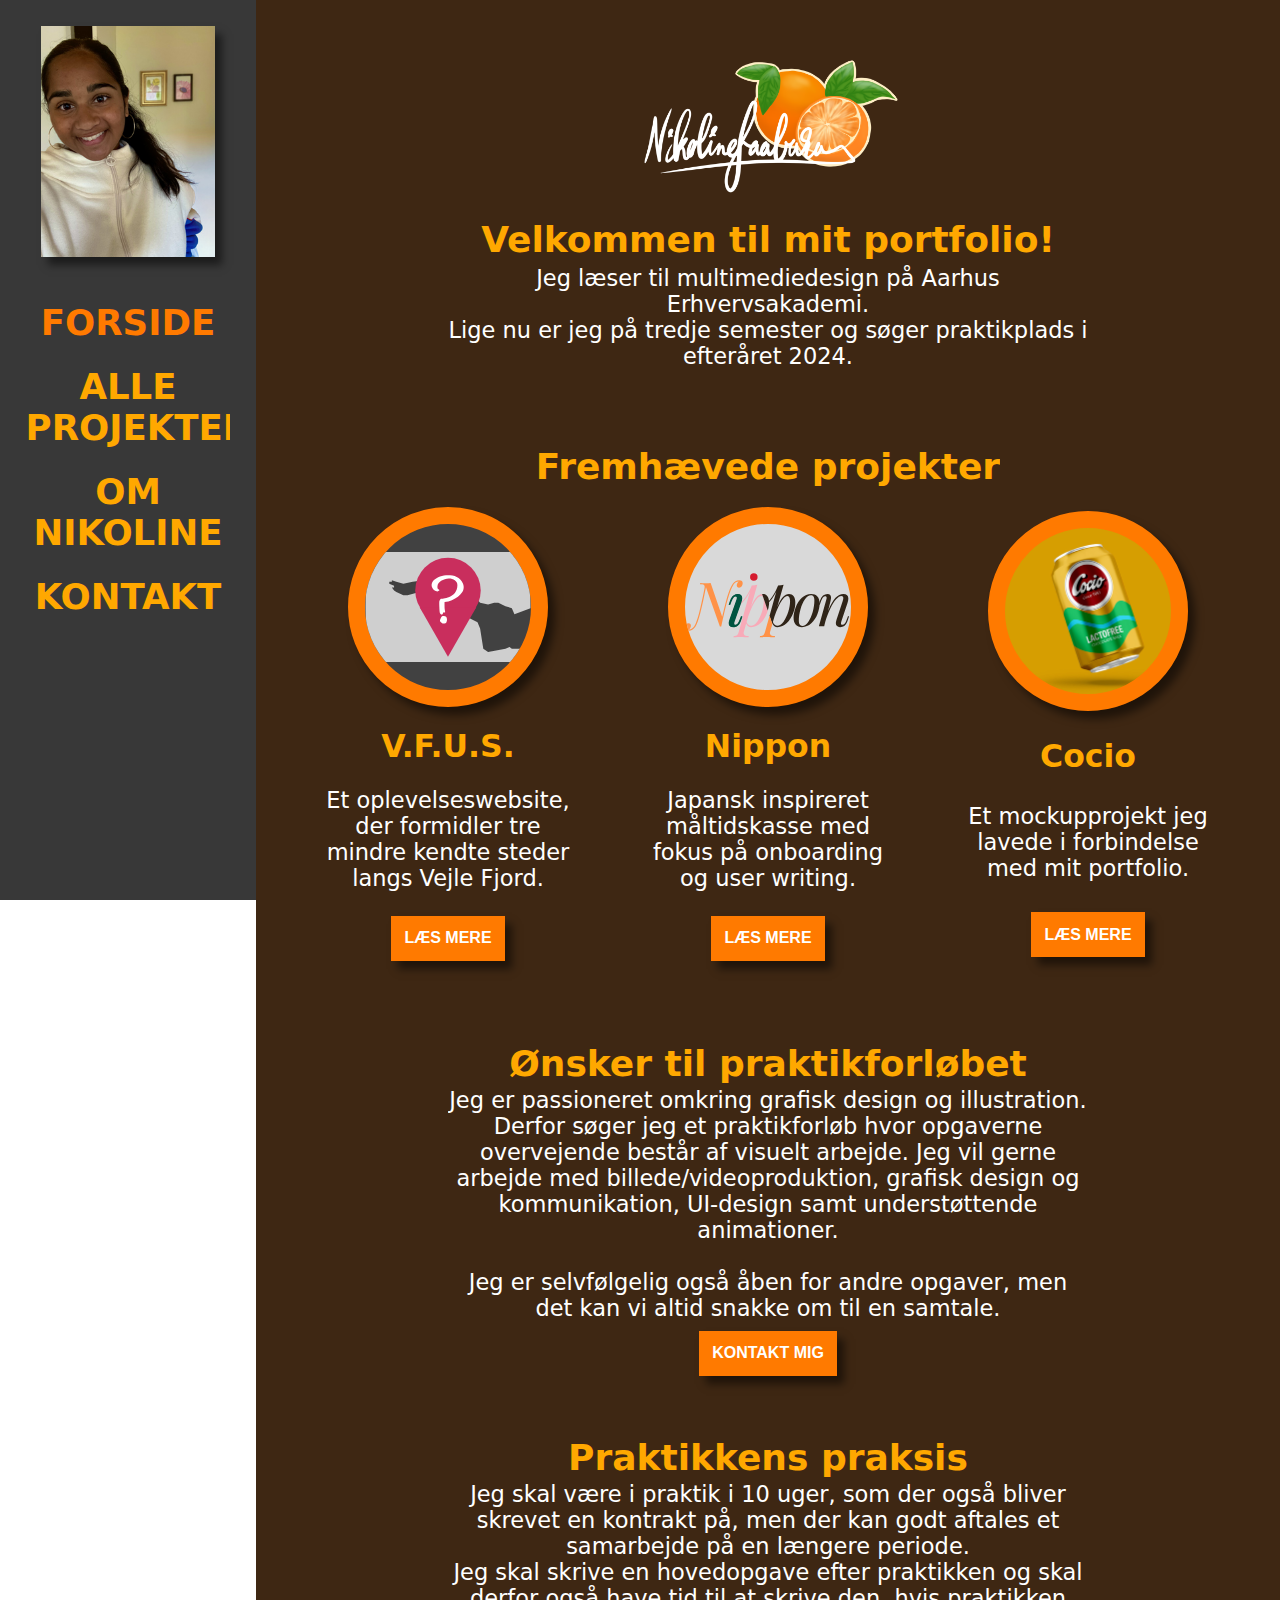
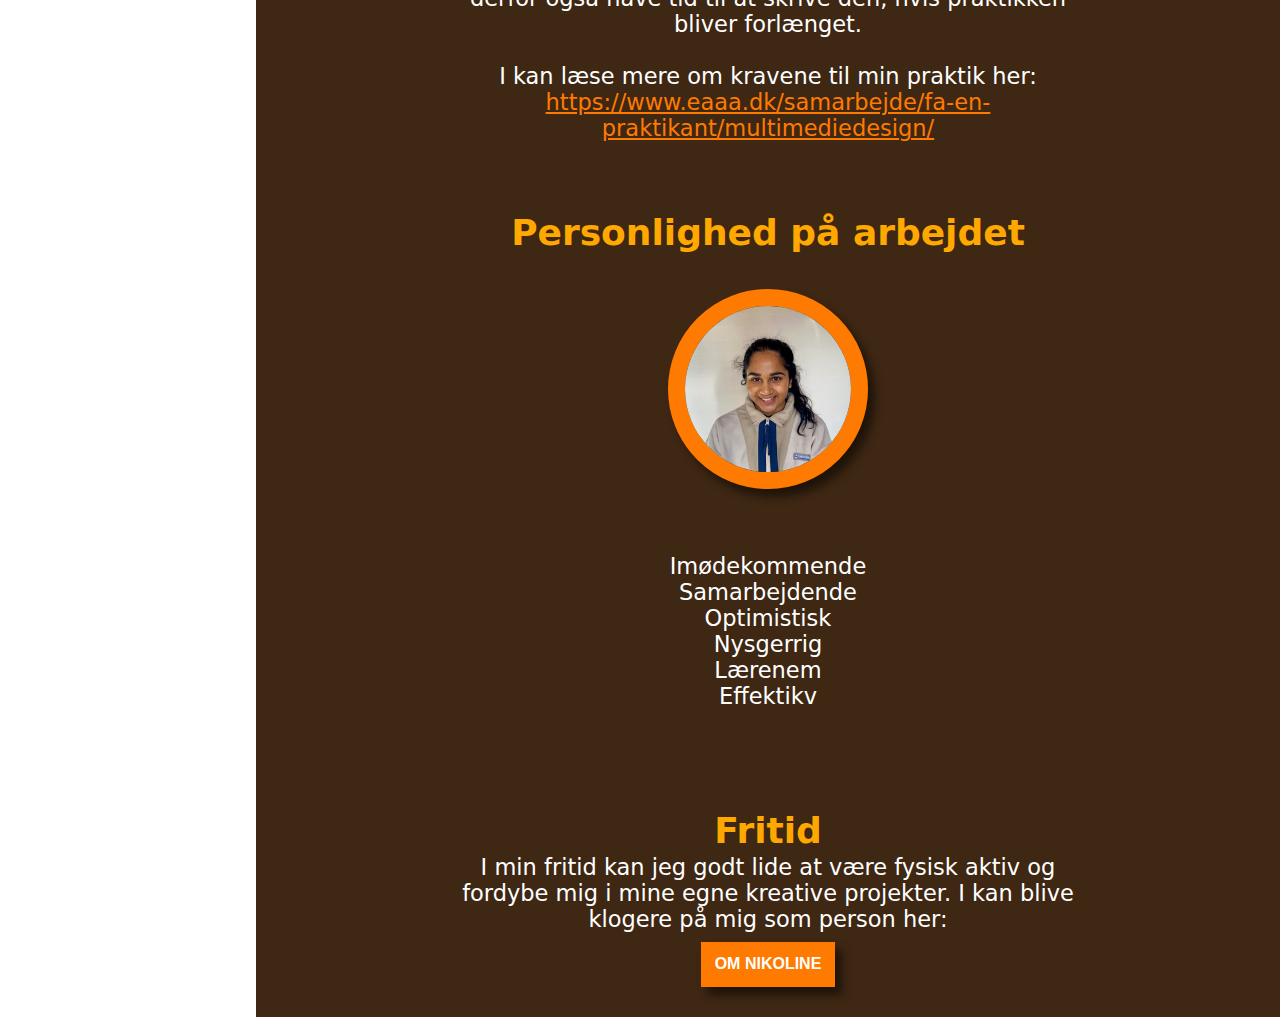
<file: index.html>
<!DOCTYPE html>
<html lang="da">
<head>
    <meta charset="UTF-8">
    <meta name="viewport" content="width=device-width, initial-scale=1.0">
    <title>Forside</title>
    <link rel="stylesheet" href="styles.css">
    <script src="scripts.js" defer></script>
    <link rel="icon" type="image/x-icon" href="icons/favicon-01.svg">

</head>
<body>
    <header>
        <img id="menugrafik" src="images/hjemmeselfie.jpg" alt="potrætbillede med grafik">
        <nav>
            <a class="menua" id="currentpage" href="index.html">FORSIDE</a>
            <a class="menua" href="projekter.html">ALLE PROJEKTER</a>
            <a class="menua" href="omnikoline.html">OM NIKOLINE</a>
            <a class="menua" href="kontakt.html">KONTAKT</a>
        </nav>
    </header>

    <main>
        <div id="burgermenu">
            <span class="streg"></span>
            <span class="streg"></span>
            <span class="streg"></span>
        </div>

        <div class="contentblok">
            <img class="appelsinlogo" src="icons/logo1.png" alt="Logo">
            <h2>Velkommen til mit portfolio!</h2>
            <p>Jeg læser til multimediedesign på Aarhus Erhvervsakademi.<br>
                Lige nu er jeg på tredje semester og søger praktikplads i efteråret 2024.</p>
        </div>
        
        
        <div class="contentblok">
            <h2>Fremhævede projekter</h2>
            <div class="trekolonner">
                <div class="enkolonne">
                    <div id="vfus" class="cirkelramme">
                        <img src="icons/logovfus.svg" alt="Logo til Vejle Fjords ukendte steder projekt">
                    </div>
                    
                        <h3>V.F.U.S.</h3>
                        <p>Et oplevelseswebsite, der formidler tre mindre kendte steder langs Vejle Fjord.</p>
                        <a class="knap" href="projekter.html#vfussection">LÆS MERE</a>
                    
                </div>

                <div class="enkolonne">
                    <div id="nippon" class="cirkelramme">
                        <img src="icons/logonippon.svg" alt="Logo til Nippon projekt">
                    </div>
                    
                        <h3>Nippon</h3>
                        <p>Japansk inspireret måltidskasse med fokus på onboarding og user writing. </p>
                        <a class="knap" href="projekter.html#nipponsektion">LÆS MERE</a>
                    
                </div>

                <div class="enkolonne">
                    <div id="cocio" class="cirkelramme">
                    </div>
                    
                        <h3>Cocio</h3>
                        <p>Et mockupprojekt jeg lavede i forbindelse med mit portfolio.</p>
                        <a class="knap" href="projekter.html#cociosection">LÆS MERE</a>
                    
                </div>
            </div>
        </div>

        <div class="contentblok">
            <h2>Ønsker til praktikforløbet</h2>
            <p>Jeg er passioneret omkring grafisk design og illustration. Derfor søger jeg et praktikforløb hvor opgaverne overvejende består af visuelt arbejde. 
                Jeg vil gerne arbejde med billede/videoproduktion, grafisk design og kommunikation, UI-design samt understøttende animationer.
                <br> 
                <br>
                Jeg er selvfølgelig også åben for andre opgaver, men det kan vi altid snakke om til en samtale.  
                </p>
                <a class="knap" href="kontakt.html">KONTAKT MIG</a>
        </div>

        <div class="contentblok">
            <h2>Praktikkens praksis</h2>
            <p>Jeg skal være i praktik i 10 uger, som der også bliver skrevet en kontrakt på, 
                men der kan godt aftales et samarbejde på en længere periode. 
                <br>
                Jeg skal skrive en hovedopgave efter praktikken og skal derfor også have tid til at skrive den, hvis praktikken bliver forlænget.
                <br>
                <br>
                I kan læse mere om kravene til min praktik her:
            <br> 
            <a class="plink" href="https://www.eaaa.dk/samarbejde/fa-en-praktikant/multimediedesign/">https://www.eaaa.dk/samarbejde/fa-en-praktikant/multimediedesign/</a>
            </p>
        </div>

        <div class="contentblok">
            <h2>Personlighed på arbejdet</h2>
            <div class="enkolonne">
                <div class="cirkelramme">
                    <img src="images/arbejdsbillede.JPG" alt="CV billede af Nikoline">
                </div>
                <p>Imødekommende <br>Samarbejdende <br>Optimistisk <br>Nysgerrig <br>Lærenem <br>Effektikv
                </p>
                
            </div>
        </div>
        
        <div class="contentblok">
            <h2>Fritid</h2>
            <p>I min fritid kan jeg godt lide at være fysisk aktiv og fordybe mig i mine egne kreative projekter. 
                I kan blive klogere på mig som person her:
            </p>
            <a class="knap" href="omnikoline.html">OM NIKOLINE</a>
        </div>
    
    </main>
</body>
</html>
</file>
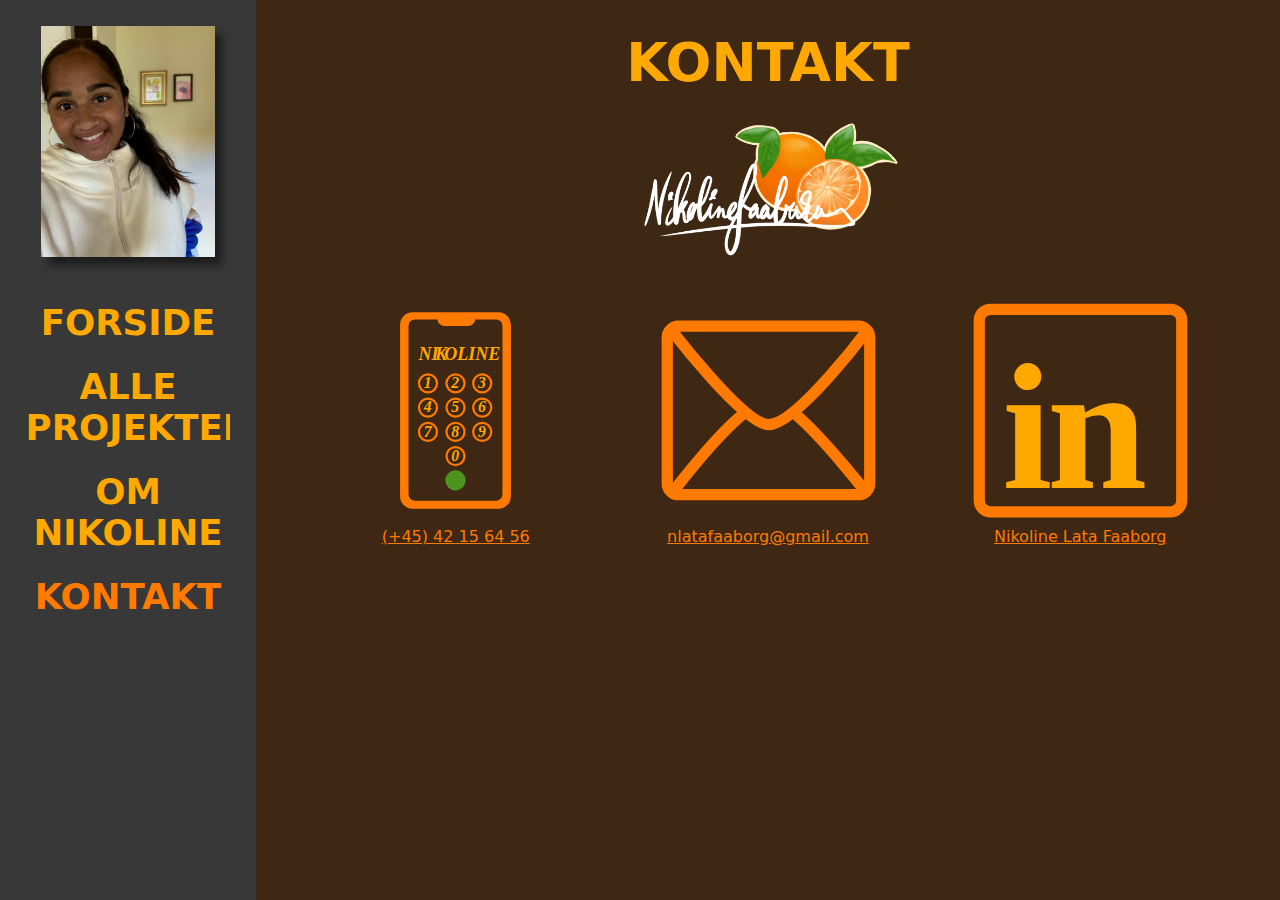
<file: kontakt.html>
<!DOCTYPE html>
<html lang="da">
<head>
    <meta charset="UTF-8">
    <meta name="viewport" content="width=device-width, initial-scale=1.0">
    <title>Kontakt</title>
    <link rel="stylesheet" href="styles.css">
    <script src="scripts.js" defer></script>
    <link rel="icon" type="image/x-icon" href="icons/favicon-01.svg">

</head>
<body>
    <header>
        <img id="menugrafik" src="images/hjemmeselfie.jpg" alt="potrætbillede med grafik">
        <nav>
            <a class="menua" href="index.html">FORSIDE</a>
            <a class="menua" href="projekter.html">ALLE PROJEKTER</a>
            <a class="menua" href="omnikoline.html">OM NIKOLINE</a>
            <a class="menua" id="currentpage" href="kontakt.html">KONTAKT</a>
        </nav>
    </header>

    <main>
        <div id="burgermenu">
            <span class="streg"></span>
            <span class="streg"></span>
            <span class="streg"></span>
        </div>

        <div class="contentblok">
            <h2 class="h1">KONTAKT</h2>
            <img class="appelsinlogo" src="icons/logo1.png" alt="Logo">
            <div class="trekolonner">
                <div class="lavkolonne">
                    <a href="tel:+45-42-15-64-56">
                        <img id="telefonikon" src="icons/phone.svg" alt="Telefon ikon">
                    </a>
                    <a href="tel:+45-42-15-64-56">(+45) 42 15 64 56</a>
                </div>

                <div class="lavkolonne">
                    <a href="mailto:+nlatafaaborg@gmail.com">
                        <img id="mailikon" src="icons/mail.svg" alt="E-mail ikon">
                    </a>
                    <a href="mailto:+nlatafaaborg@gmail.com">nlatafaaborg@gmail.com</a>
                </div>

                <div class="lavkolonne">
                    <a href="https://www.linkedin.com/in/nikoline-lata-faaborg-940aa8265/">
                        <img id="linkedinikon" src="icons/linkedin.svg" alt="Linkedin ikon">
                    </a>
                    <a href="https://www.linkedin.com/in/nikoline-lata-faaborg-940aa8265/">Nikoline Lata Faaborg</a>
                </div>
            </div>
        </div>
    </main>
</body>
</html>
</file>
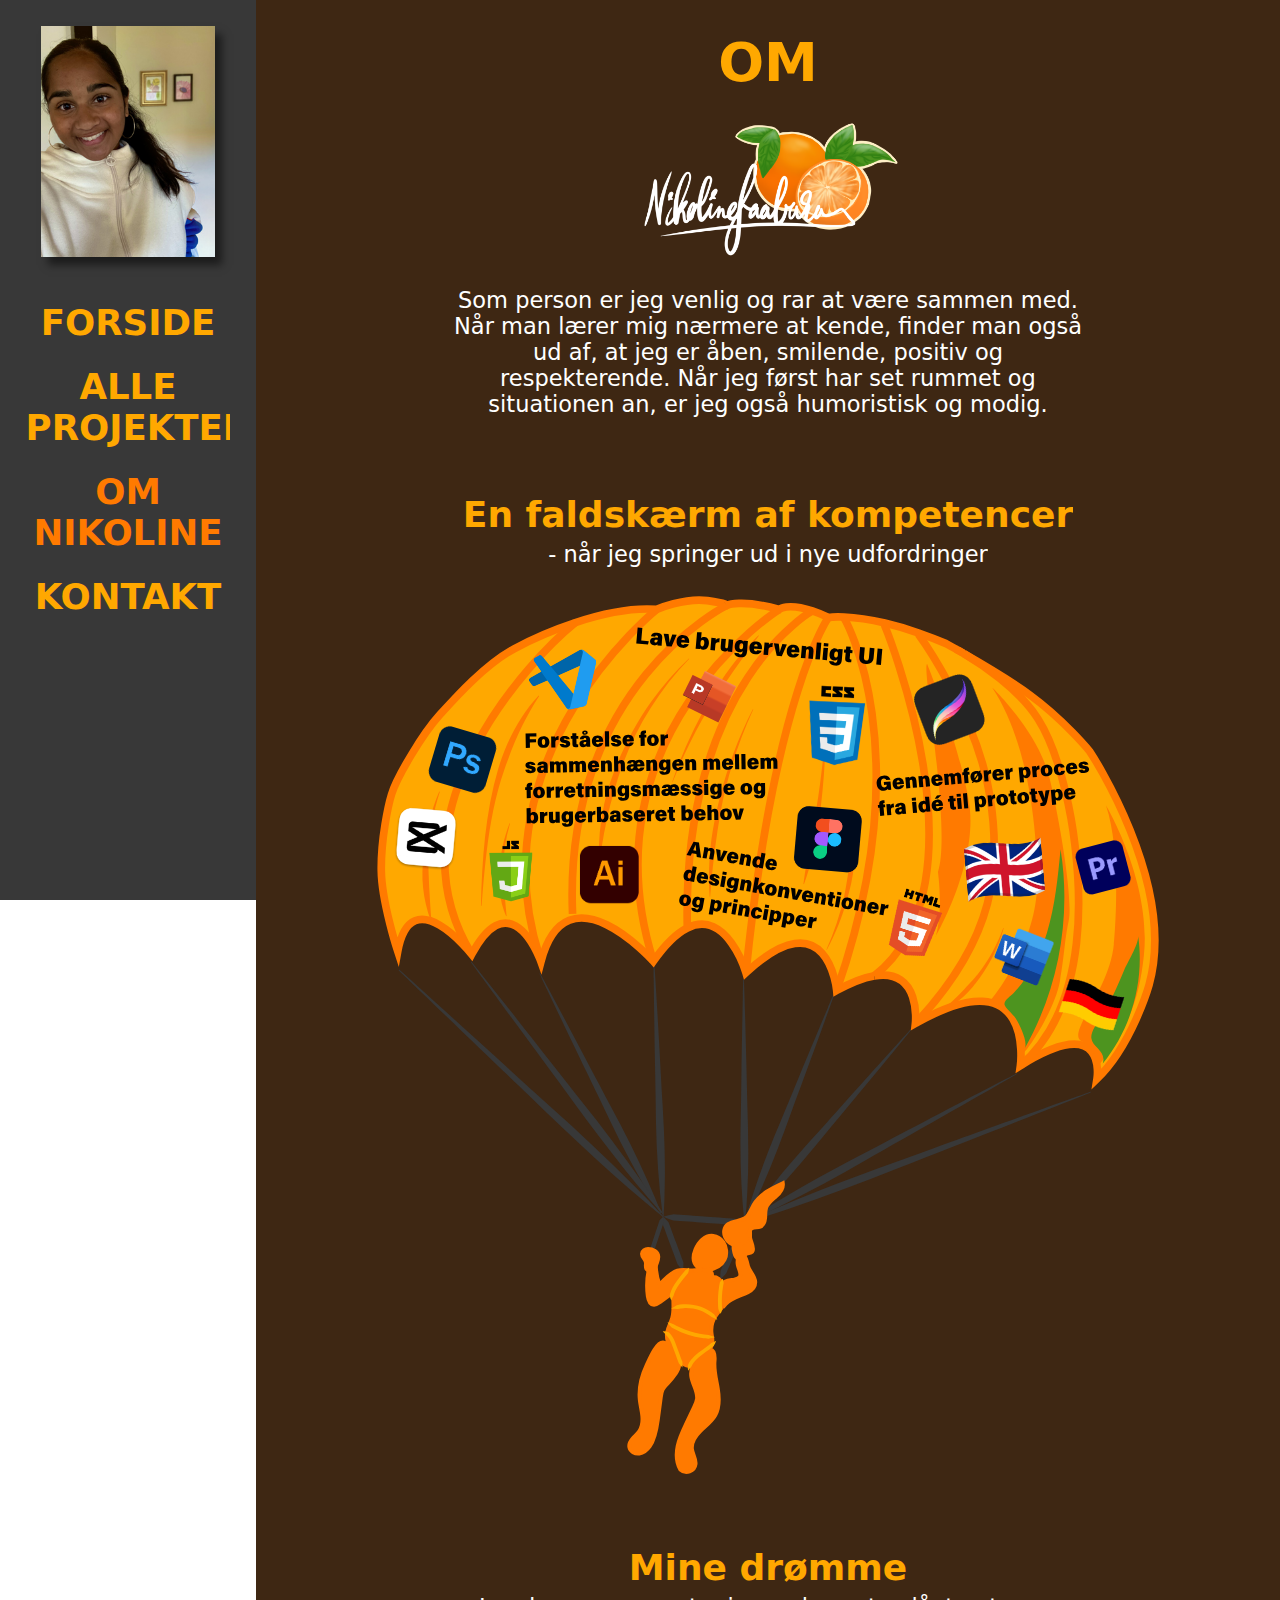
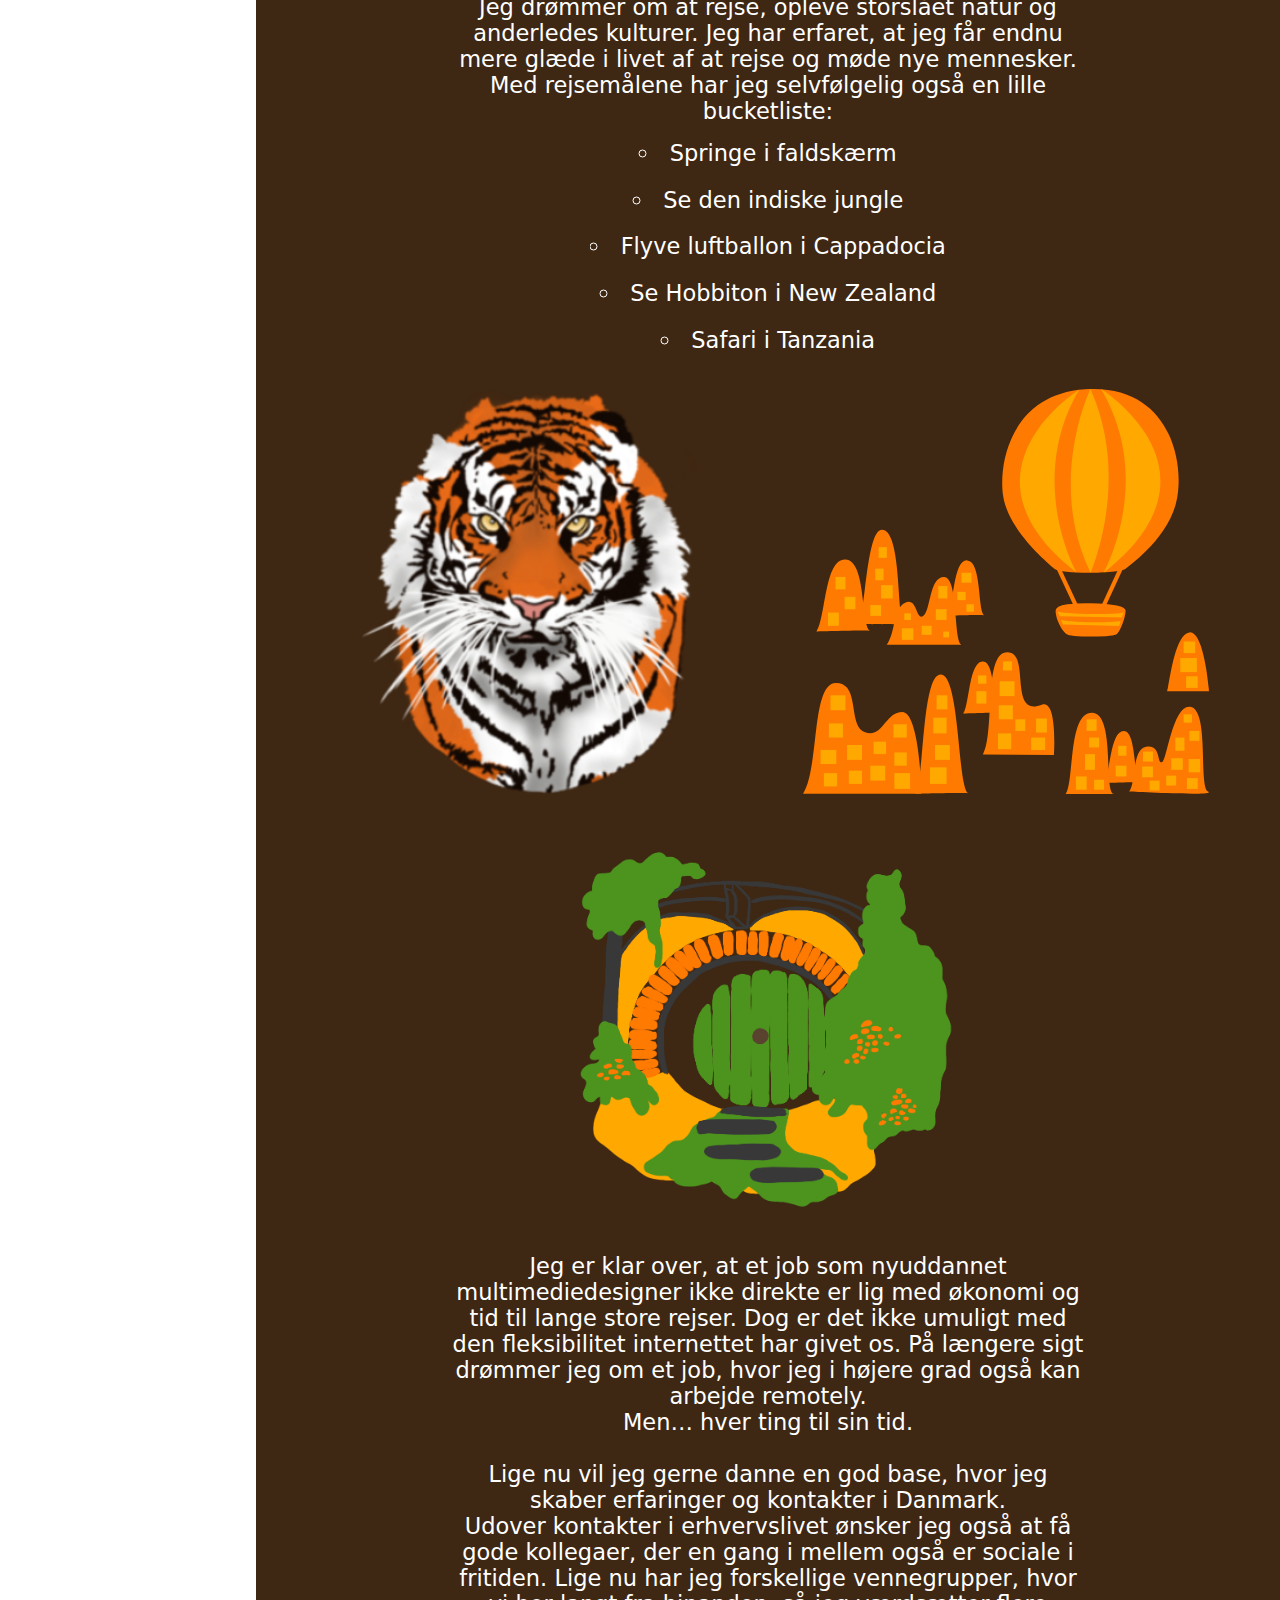
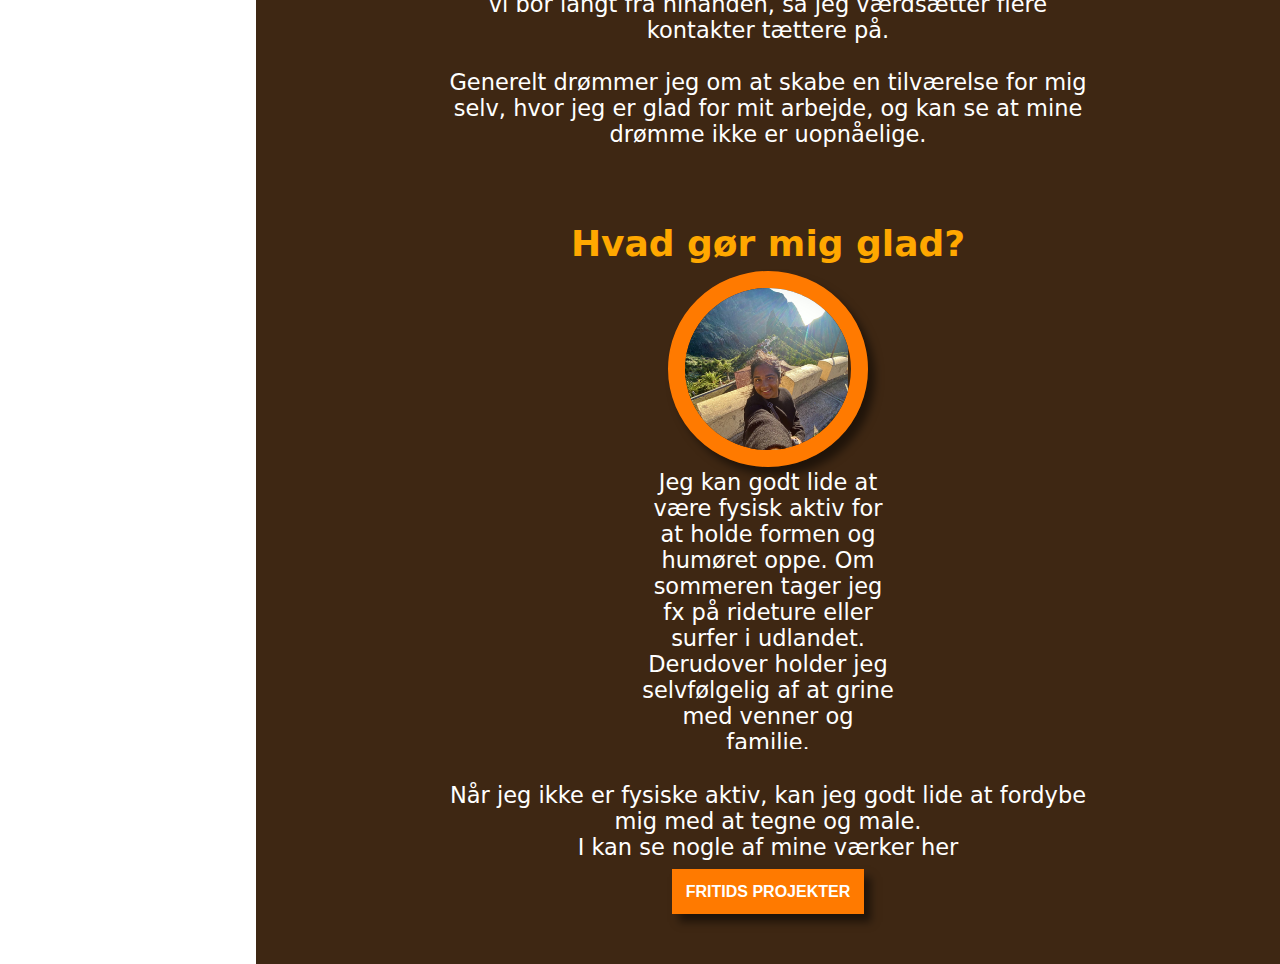
<file: omnikoline.html>
<!DOCTYPE html>
<html lang="da">
<head>
    <meta charset="UTF-8">
    <meta name="viewport" content="width=device-width, initial-scale=1.0">
    <title>Om Nikoline</title>
    <link rel="stylesheet" href="styles.css">
    <script src="scripts.js" defer></script>
    <link rel="icon" type="image/x-icon" href="icons/favicon-01.svg">

</head>
<body>
    <header>
        <img id="menugrafik" src="images/hjemmeselfie.jpg" alt="potrætbillede med grafik">
        <nav>
            <a class="menua" href="index.html">FORSIDE</a>
            <a class="menua" href="projekter.html">ALLE PROJEKTER</a>
            <a class="menua" id="currentpage" href="omnikoline.html">OM NIKOLINE</a>
            <a class="menua" href="kontakt.html">KONTAKT</a>
        </nav>
    </header>

    <main>
        <div id="burgermenu">
            <span class="streg"></span>
            <span class="streg"></span>
            <span class="streg"></span>
        </div>

        <div class="contentblok">
            <h2 class="h1">OM</h2>
            <img class="appelsinlogo" src="icons/logo1.png" alt="Logo">
            <p>Som person er jeg venlig og rar at være sammen med.
            Når man lærer mig nærmere at kende, finder man også ud af, at jeg er åben, smilende, positiv og respekterende. 
            Når jeg først har set rummet og situationen an, er jeg også humoristisk og modig.</p>
        </div>

        <div class="contentblok">
            <h2>En faldskærm af kompetencer</h2>
            <p>- når jeg springer ud i nye udfordringer
            </p>
            <img id="faldskærm" src="icons/faldskærm.svg" alt="Faldskærmsillustration med ikoner og tekst">
        </div>    
        
        <div class="contentblok">
            <h2>Mine drømme</h2>
            <p>Jeg drømmer om at rejse, opleve storslået natur og anderledes kulturer. Jeg har erfaret, at jeg får endnu mere glæde i livet af at rejse og møde nye mennesker.
                Med rejsemålene har jeg selvfølgelig også en lille bucketliste:</p>
            <ul>
                <li>Springe i faldskærm</li>
                <br>
                <li>Se den indiske jungle</li>
                <br>
                <li>Flyve luftballon i Cappadocia</li>
                <br>
                <li>Se Hobbiton i New Zealand</li>
                <br>
                <li>Safari i Tanzania</li>
                <br>
            </ul>

            <div class="trekolonner">

                <div class="lavkolonne">
                    <img src="icons/tigerpotræt.png" alt="Grafisk illustration af indisk tiger">
                </div>
                <div class="lavkolonne">
                    <img src="icons/airballon.svg" alt="Grafisk illustration af luftballon i Cappadocia">
                </div>
                <div class="lavkolonne">
                    <img src="icons/hobbiton.svg" alt="Grafisk illustration af Hobbitdør">
                </div>
                
            </div>
            <p>
                Jeg er klar over, at et job som nyuddannet multimediedesigner ikke direkte er lig med økonomi 
                og tid til lange store rejser. Dog er det ikke umuligt med den fleksibilitet internettet har givet os. 
                På længere sigt drømmer jeg om et job, hvor jeg i højere grad også kan arbejde remotely. 
                <br>
                Men… hver ting til sin tid. 
                <br>
                <br>
                Lige nu vil jeg gerne danne en god base, hvor jeg skaber erfaringer og kontakter i Danmark.
                <br>
                Udover kontakter i erhvervslivet ønsker jeg også at få gode kollegaer, der en gang i mellem også er sociale i fritiden.  
                Lige nu har jeg forskellige vennegrupper, hvor vi bor langt fra hinanden, så jeg værdsætter flere kontakter tættere på. 
                <br>
                <br>
                Generelt drømmer jeg om at skabe en tilværelse for mig selv, 
                hvor jeg er glad for mit arbejde, og kan se at mine drømme ikke er uopnåelige.
            </p>
        </div>  

        <div class="contentblok">
            <h2>Hvad gør mig glad?</h2>

            <div class="enkolonne">
                <div class="cirkelramme">
                    <img src="images/selfiepåtennerife.jpg" alt="Selfie på Tenerife">
                </div>
                    <p>Jeg kan godt lide at være fysisk aktiv for at holde formen og humøret oppe. 
                        Om sommeren tager jeg fx på rideture eller surfer i udlandet.
                        <br>
                    Derudover holder jeg selvfølgelig af at grine med venner og familie.</p>
            </div>

            <div class="contentblok">
                <p>Når jeg ikke er fysiske aktiv, kan jeg godt lide at fordybe mig med at tegne og male.
                    <br>
                    I kan se nogle af mine værker her</p>
                    
                <a class="knap" href="projekter.html#fritidssection">FRITIDS PROJEKTER</a>
            </div>

        </div>
        
    </main>
</body>
</html>
</file>
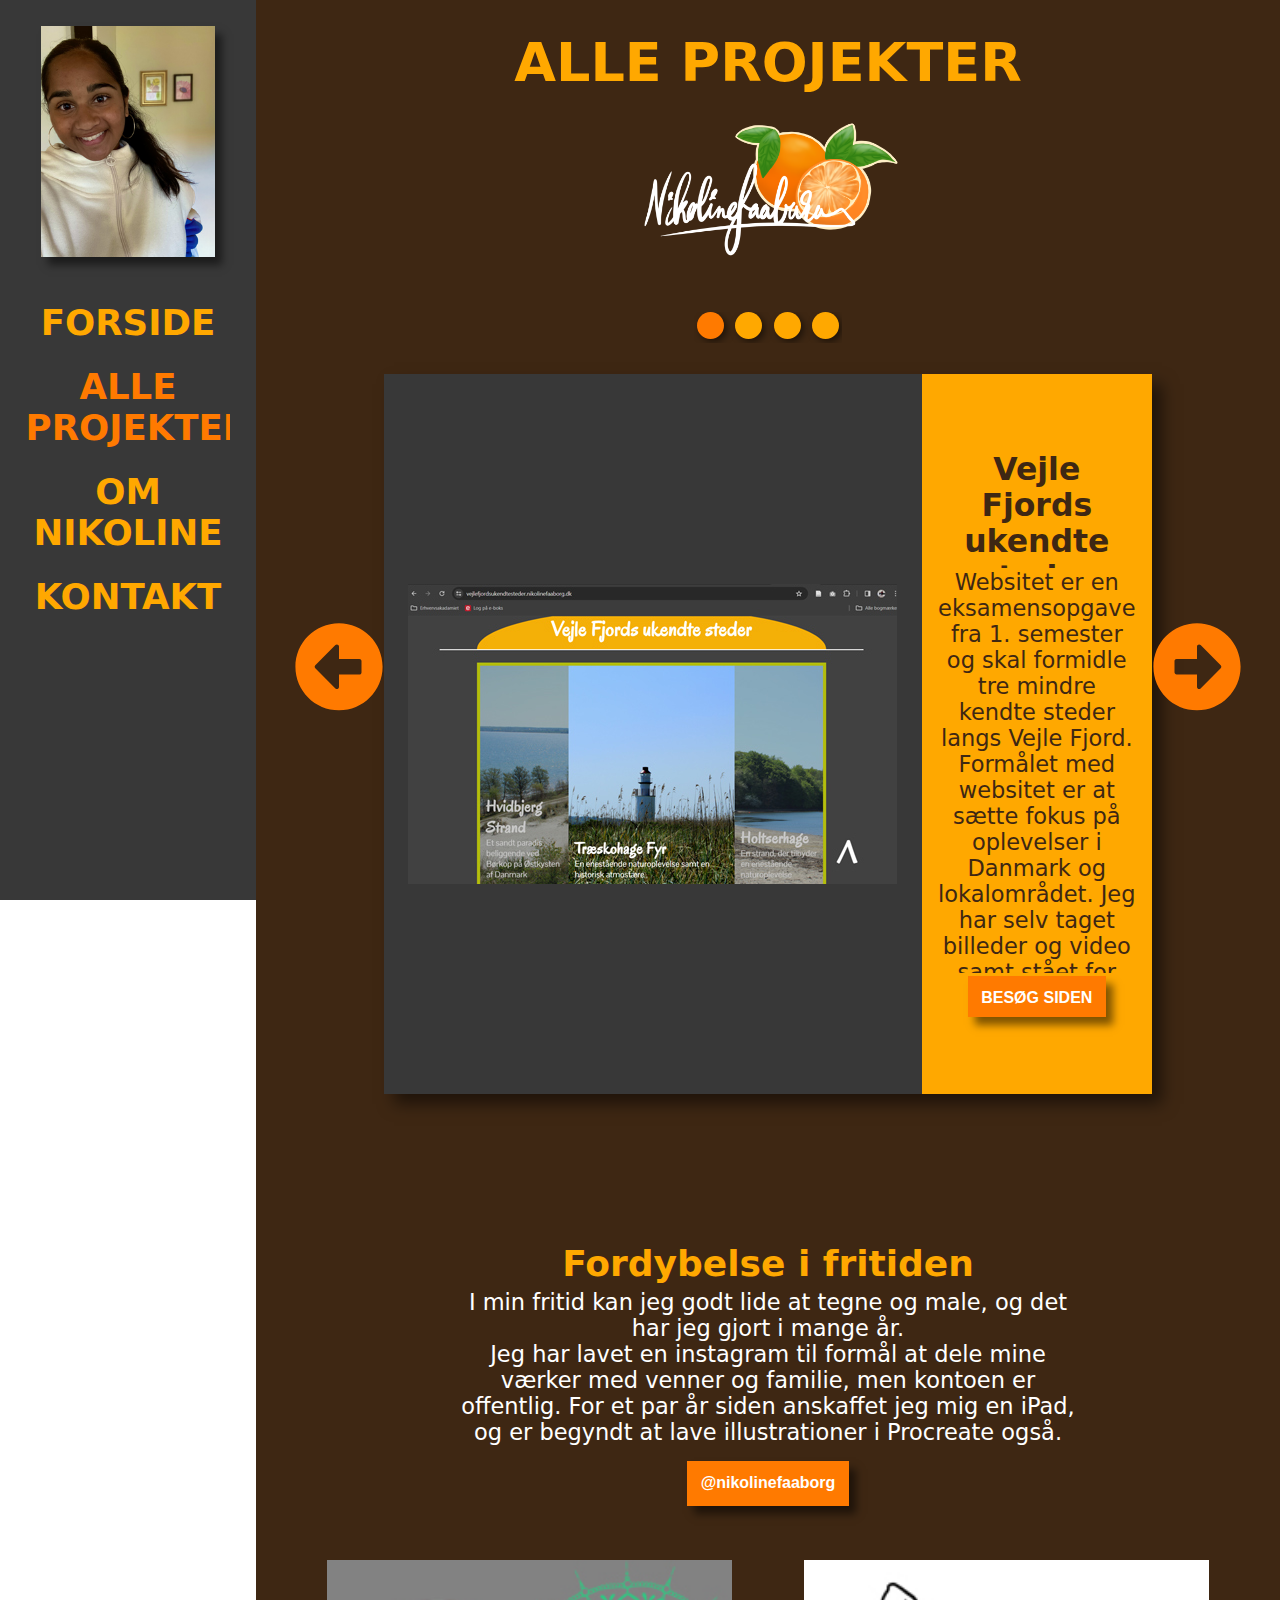
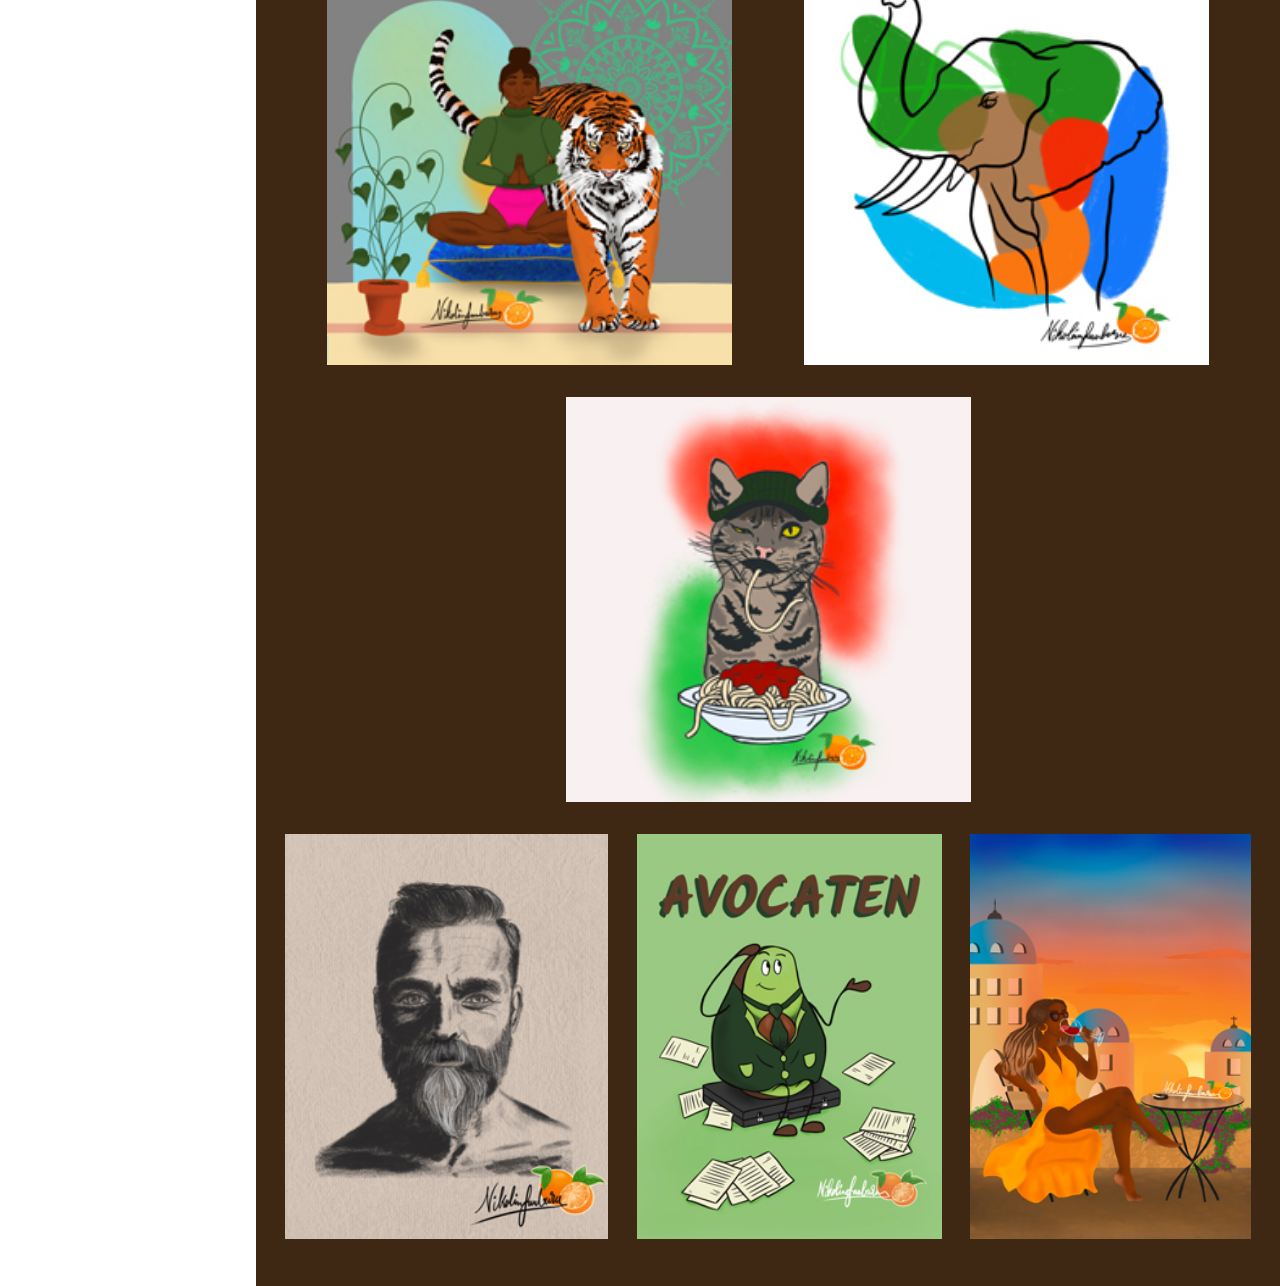
<file: projekter.html>
<!DOCTYPE html>
<html lang="da">
<head>
    <meta charset="UTF-8">
    <meta name="viewport" content="width=device-width, initial-scale=1.0">
    <title>Projekter</title>
    <link rel="stylesheet" href="styles.css">
    <script src="scripts.js" defer></script>
    <link rel="icon" type="image/x-icon" href="icons/favicon-01.svg">

</head>
<body>
    <header>
        <img id="menugrafik" src="images/hjemmeselfie.jpg" alt="potrætbillede med grafik">
        <nav>
            <a class="menua" href="index.html">FORSIDE</a>
            <a class="menua" id="currentpage" href="projekter.html">ALLE PROJEKTER</a>
            <a class="menua" href="omnikoline.html">OM NIKOLINE</a>
            <a class="menua" href="kontakt.html">KONTAKT</a>
        </nav>
    </header>

    <main>
        <div id="burgermenu">
            <span class="streg"></span>
            <span class="streg"></span>
            <span class="streg"></span>
        </div>
        <div class="contentblok">
            <h2 class="h1">ALLE PROJEKTER</h2>
            <img class="appelsinlogo" src="icons/logo1.png" alt="Logo">
        </div>    
    
        
        <div class="carouselcontainer">

            <div class="indicatordots">
                <span class="dot" onclick="currentSlide(1)"></span>
                <span class="dot" onclick="currentSlide(2)"></span>
                <span class="dot" onclick="currentSlide(3)"></span>
                <span class="dot" onclick="currentSlide(4)"></span>
            </div>

            <div class="carouselcard">
                <div class="projektbaggrund">
                    <img src="images/vfuscover.jpg" alt="">
                </div>

                <div id="vfussection" class="projektinfo">
                    
                        <h3>Vejle Fjords ukendte steder</h3>
                        <p>Websitet er en eksamensopgave fra 1. semester og skal formidle tre mindre kendte steder langs Vejle Fjord. Formålet med websitet er at sætte fokus på oplevelser i Danmark og lokalområdet. Jeg har selv taget billeder og video samt stået for webdesignet og kodet prototypen.</p>
                        <a class="knap" href="https://vejlefjordsukendtesteder.nikolinefaaborg.dk/">BESØG SIDEN</a>
                    
                </div>

            </div>

            <div class="carouselcard">
                <div class="projektbaggrund">
                    <img src="images/nipponcover.jpg" alt="">
                </div>

                <div id="nipponsection" class="projektinfo">
                    
                        <h3>Nippon</h3>
                        <p>Et website for en japansk inspireret måltidskasse, som er et gruppeprojekt fra 2. semester. Vi valgte målgruppen skulle være unge mennesker med fast indkomst uden børn. Jeg har kodet opret- og betalingsfasen, med fokus på UX-writing og onboarding.</p>
                        <a class="knap" href="https://nippon.nikolinefaaborg.dk/">BESØG SIDEN</a>
                    
                </div>

            </div>

            <div id="cociosection" class="carouselcard">
                <div class="projektbaggrund">
                    <img src="images/cociocover.jpg" alt="">
                </div>

                <div class="projektinfo">
                    
                        <h3>Cocio LactoFree</h3>
                        <p>Jeg vil gerne afprøve produkt design og lavede et hurtigt design til Cocio, hvis de skulle lancere en laktosefri Cocio. Jeg har arbejdet med blendingmodes og smartobjects i Photoshop.</p>
                    
                </div>

            </div>

            <div class="carouselcard">
                <div class="projektbaggrund">
                    <img src="images/staytuned.svg" alt="">
                </div>

                <div class="projektinfo">
                    
                        <h3>Sustainable Web Design</h3>
                        <p>KOMMER SNART 
                            <br>
                            Et i gangværende gruppeprojekt fra 3. semester, hvor et webbereau har til formål at oplyse om og reducere CO2-udledningen af digitale løsninger. I mellemtiden kan I læse mere om Sustainable Web Design her: 
                        </p>
                        <a class="knap" href="https://www.sustainablewebmanifesto.com/">LÆS MERE</a>
                    
                </div>

            </div>

            <a class="prev" onclick="plusSlides(-1)"><img src="icons/arrowleft.svg" alt=""></a> <a class="next" onclick="plusSlides(1)"><img src="icons/arrowright.svg" alt=""></a>

        </div>

        

            <div id="fritidssection" class="contentblok">
                <h2>Fordybelse i fritiden</h2>
                <p>I min fritid kan jeg godt lide at tegne og male, og det har jeg gjort i mange år. 
                    <br>
                    Jeg har lavet en instagram til formål at dele mine værker med venner og familie, men kontoen er offentlig. 
                    For et par år siden anskaffet jeg mig en iPad, og er begyndt at lave illustrationer i Procreate også.</p>
                <a class="knap" href="https://www.instagram.com/nikolinefaaborg/">@nikolinefaaborg</a>
                <br>
                <br>
                <div class="trekolonner">
                    <div class="lavkolonne">
                            <img src="images/indiangirl.jpg" alt="Illustration af en indisk pige og tiger">
                    </div>
    
                    <div class="lavkolonne">
                            <img src="images/colorelephant.jpg" alt="Illustration af elefant med farvet baggrund">
                    </div>
    
                    <div class="lavkolonne">
                        <img src="images/italiancat.jpg" alt="Illustration af en italiensk kat, der spiser spaghetti">
                    </div>
                </div>
    
                <div class="trekolonner">
                    <div class="lavkolonne">
                            <img src="images/silverman.jpg" alt="Tegning af mand">
                    </div>
    
                    <div class="lavkolonne">
                            <img src="images/avocaten.jpg" alt="Illustration af en avocado som advokat">
                    </div>
    
                    <div class="lavkolonne">
                        <img src="images/beyonceingreece.jpg" alt="Grafisk illustration af en pige i Grækenland">
                    </div>
                </div>
            </div>

        


        
    </main>
</body>
</html>
</file>
<file: styles.css>
*{ 
    margin: 0;
    padding: 0;
    box-sizing: border-box;
    font-family: system-ui, -apple-system, BlinkMacSystemFont, 'Segoe UI', Roboto, Oxygen, Ubuntu, Cantarell, 'Open Sans', 'Helvetica Neue', sans-serif;
    overflow-x: hidden;
    scroll-behavior: smooth; 
}

::-webkit-scrollbar{
    background-color: #3E2713; /*scroll felt er usynligt*/
}

::-webkit-scrollbar-thumb{
    background-color: #ff7a00; /*scrollbar farves og passer til designet*/
}

header{
    background-color: #383838;
    width: 20vw;
    height: 100vh;
    position: fixed; /*så den ikke scroller med*/
    text-align: center;
    padding: 2%;
    z-index: 2;
}

#burgermenu{
    cursor: pointer;
    display: none;
    position: fixed; /*så man hele tiden kan klikke på den uanset hvor lang nede på siden man er*/
    /*margin-left: 3vw; Når headeren er lukket sidder menuen i hjørnet*/
}

.streg{ /*streger i burgermenu*/
    display: block;
    width: 10vw;
    height: 0.8vh;
    margin: 0.8vh auto;
    -webkit-transition: all 0.3s ease-in-out;
    transition: all 0.3s ease-in-out;
    background-color: #ff7a00;
}

#menugrafik{
    width: 85%;
    /*
    border-style: solid;
    border-color: #ffa800;
    border-width: 1.25vw;*/
    box-shadow: 7px 8px 8px rgba(0, 0, 0, 0.5);
}

nav{
    display: flex;
    flex-direction: column;
    justify-content: space-between;
    margin-top: 20%;
    height: 35vh;
}

nav a{
    color: #ffa800;
    text-decoration: none;
    font-weight: 900;
    font-size: 3.95vh;
}


nav a:hover{
    color: #4d941f;
}

nav #currentpage{
    color: #ff7a00;
}

nav #currentpage:hover{
    color: #4d941f;
}

/*----------generelle styles til maincontent---------*/
/*----------generelle styles til maincontent---------*/
/*----------generelle styles til maincontent---------*/

main{
    background-color: #3E2713;
    width: 80vw;
    min-height: 100vh;
    margin-left: 20vw; /*Så main content vises ved siden af headeren*/
    display: flex;
    flex-direction: column;
    text-align: center;
    align-items: center;
    
}

.appelsinlogo{
    width: 27%;
}

.contentblok{
    padding: 3% 0;
    display: flex;
    flex-direction: column;
    align-items: center;
}

.h1{
    color: #ffa800;
    font-size: 6vh;
}

h2{
    color: #ffa800;
    font-weight: 900;
    font-size: 4vh;
}

h3{
    color: #ffa800;
    font-weight: 900;
    font-size: 3.5vh;
}

p{
    color: white;
    font-size: 2.5vh;
    max-width: 50vw;
    margin: 0.5% 0 1.5% 0;
}

a{
    color: #ff7a00;
}

a:hover{
    color: #4d941f;
}

.trekolonner{
    height: 100%;
    flex-wrap: wrap; /*så de kommer under hinanden i mobil device. */
    display: flex;
    align-content: center;
    justify-content: space-evenly;
    width: 80vw;
}

.enkolonne{
    height: 55vh;
    width: 20vw;
    display: flex;
    flex-direction: column;
    align-items: center;
    justify-content: space-around;
    padding: 1% 0;
}

.lavkolonne{
    display: flex;
    flex-direction: column;
    padding: 1.8vh 0;
}

.lavkolonne img{
    height: 45dvh;
}

.cirkelramme{ /*pixel skal ændres i media quies*/
    height: 200px; /*px ellers bliver cirklerne ikke "kvadratiske"*/
    width: 200px;
    border-style: solid;
    border-color: #ff7a00;
    border-width: 17px;
    border-radius: 50%;
    box-shadow: 7px 8px 8px rgba(0, 0, 0, 0.5);
    display: flex;
}

#vfus{
    background-color: #414141;
}

#nippon{
    background-color: #d9d9d9;
}

#cocio{
    background-image: url(images/lyslactosefricociodåse.jpg);
    background-size: cover;
    background-position: -2.5vw 0; /*dåsen er i midten*/
    background-repeat: no-repeat;
}


.knap{
    background-color: #ff7a00;
    color: white;
    font-family: 'inter', sans-serif;
    font-weight: 900;
    text-decoration: none;
    padding: 1.5vh; /*ændres i mdeia q*/
    box-shadow: 7px 8px 8px rgba(0, 0, 0, 0.5);
}

.knap:hover, .knap:focus, .knap:active{
    background-color: #4d941f;
    color: white;
    box-shadow: 0px 0px 8px rgba(0, 0, 0, 0.5);
}

/*---------------------------styles til alle projekter----------------------*/
/*---------------------------styles til alle projekter----------------------*/
/*---------------------------styles til alle projekter----------------------*/

.carouselcontainer{
    width: 100%;
    position: relative;
    display: flex;
    flex-direction: column;
    align-items: center;
    height: 100dvh;
}

.carouselcard{
    display: none;
    width: 60vw;
    height: 80vh;
    margin: 3% 0;
    
    display: flex;
    flex-direction: row;
    flex-wrap: wrap;
    background-color: #383838;
    box-shadow: 10px 10px 15px rgba(0, 0, 0, 0.5);
}

.prev, .next{
    cursor: pointer;
    font-size: 15vh;
    position: absolute;
    transform: translateY(175%); /*placering af plie*/
    user-select: none;
}

.prev img, .next img{
    height: 10dvh;
}

.prev{
    left: 3vw;
    
}

.next{
    right: 3vw;
}

.dot{
    cursor: pointer;
    height: 3vh;
    width: 3vh;
    margin: 0 0.25vw;
    background-color: #ffa800;
    border-radius: 50%;
    display: inline-block;
    transition: background-color 0.6s ease;
    box-shadow: 3px 3px 7px rgba(0, 0, 0, 0.5);
}

.activeSlide, .dot:hover{
    background-color: #ff7a00;
}

.projektbaggrund{
    width: 70%;
    height: 100%;
    display: flex;
    justify-content: center;
    align-items: center;
}

#placeholder{
    width: 80%;
    height: 80%;
    background-color: #4d941f;
}

.projektinfo{
    background-color: #ffa800;
    display: flex;
    flex-direction: column;
    justify-content: space-around;
    align-items: center;
    width: 30%;
    padding: 10% 2%;
    height: 100%;
}

.projektinfo h3, .projektinfo p{
    color: #3E2713;
}


/*--------------------------styles til om nikoline--------------------*/
/*--------------------------styles til om nikoline--------------------*/
/*--------------------------styles til om nikoline--------------------*/

#faldskærm{
    height: 100vh;
}

li{
    color: white;
    font-size: 2.5dvh;
    margin: 0.25% 0;
    list-style-type: circle;
    list-style-position: inside;
}

/*---------------------------styles til kontakt----------------------*/
/*---------------------------styles til kontakt----------------------*/
/*---------------------------styles til kontakt----------------------*/

#telefonikon, #mailikon, #linkedinikon{
    height: 25vh;
}

            /*---------------------------Mediaquies--------------------*/
            /*---------------------------Mediaquies--------------------*/
            /*---------------------------Mediaquies--------------------*/

            @media screen and (max-width:1124px) {
                header{
                    display: none;
                }

                #burgermenu{
                    display: block;
                    margin-top: 3dvw;
                    margin-left: -75dvw;
                }

                #burgermenu.active{ /*class bliver tilføjet af js*/
                    margin-left: 40dvw;
                    margin-top: 5dvw;
                    height: auto;
                    z-index: 5;
                }

                #burgermenu.active .streg:nth-child(2){
                    opacity: 0;
                }

                /*burgermenu transistion
                stregerne vender sig og bliver til kryds*/
                #burgermenu.active .streg:nth-child(1){
                    transform: translateY(1.6vh) rotate(45deg);
                }

                #burgermenu.active .streg:nth-child(3){
                    transform: translateY(-1.6vh) rotate(-45deg);
                }

                .streg{ /*streger i burgermenu*/
                    width: 9vw;
                }

                header.active{ /*class bliver tilføjet af js*/
                    display: block;
                    width: 80dvw;
                    height: 100dvh;
                    background-color: #383838;
                    padding-top: 5%;
                }

                nav a{
                    font-size: 5dvh;
                }

                #menugrafik{
                    width: auto;
                    height: 40dvh;
                    box-shadow: 15px 15px 15px rgba(0, 0, 0, 0.5);
                }

                main{
                    width: 100vw;
                    margin-left: 0;
                }

                .appelsinlogo{
                    width: 65%;
                }
                
                .trekolonner{
                    width: 80dvw;
                }

                .enkolonne{
                    width: 80dvw;
                    height: 63dvh;
                }

                .cirkelramme{ 
                    height: 30dvh; 
                    width: 30dvh;
                    border-width: 2.5dvh;
                }

                p{
                    max-width: 68dvw;
                }

                .knap{
                    font-size: 2.5dvh;
                }

                #cocio{
                    background-position: -8dvw 0; /*dåsen er i midten*/
                }

                .carouselcard{
                    flex-direction: column;
                    flex-wrap: nowrap;
                    height: auto;
                    box-shadow: 15px 15px 20px rgba(0, 0, 0, 0.5);
                }

                .projektbaggrund{
                    width: 100%;
                    height: auto;
                }

                .projektinfo{
                    width: 100%;
                    height: auto;
                }

                .billedekolonne img{
                    width: 60%;
                    margin: 4%;
                }

                #faldskærm{
                    height: 60dvh;
                    width: auto;
                }
                
                #telefonikon, #mailikon, #linkedinikon{
                    height: auto;
                    width: 50dvw;
                }

                .lavkolonne a{
                    font-size: 3.5dvh;
                }
            }

                    /*---------------------------Mediaquies--------------------*/
                    /*---------------------------Mediaquies--------------------*/
                    /*---------------------------Mediaquies--------------------*/

                    @media screen and (max-width:500px) {
                        /*-------Burger menu------*/
                        header.active{
                            display: block;
                            width: 85dvw;
                            padding-top: 5dvh;
                        }

                        #burgermenu{ /*når menuen er lukket*/
                            margin-top: 3dvw;
                            margin-left: -75dvw;
                            z-index: 20;
                        }

                        #burgermenu.active{ /*når menuen er åben*/
                            margin-left: 50dvw; /*flyttes fra midten fordi main har text align center*/
                            margin-top: 5dvh;
                            background-color: none;
                        }

                        #menugrafik{
                            width: 65%;
                            height: auto;
                        }
                    /*----------maincontent------*/
                        h1{
                            font-size: 5vh;
                            margin: 5% 10% 0 10%;
                        }

                        .appelsinlogo{
                            width: 70%;
                        }
                        
                        .trekolonner{
                            width: 100vw;
                            height: 100%;
                            flex-wrap: wrap;
                        }

                        .enkolonne{
                            width: 80vw;
                            padding-bottom: 5%;
                        }

                        .cirkelramme{ /*pixel skal ændres i media quies*/
                            height: 150px;
                            width: 150px;
                            border-width: 15px;
                        }

                        .centerP .enkolonne .knap{
                            padding: 5%;
                        }

                        .knap{
                            margin: 3%;
                        }

                        h2{
                            font-weight: 900;
                            font-size: 3.5vh;

                        }
                        
                        p{
                            font-size: 2.5vh;
                            max-width: 85%;
                            margin: 2% 0 5% 0;
                        }

                        .centerP .knap{
                            padding: 2.5%;
                        }

                        /*----Styles til projekt side*/

                        .carouselcontainer{
                            width: 90%;
                            height: auto;
                            padding-top: 12%;
                        }

                        .carouselcard{
                            height: auto;
                            width: 90%;
                            box-shadow: 10px 10px 10px rgba(0, 0, 0, 0.5);
                        }

                        .prev, .next{
                            top: -6dvh; /*pilene sidder i midten på y-aksen*/
                            transform: translateY(0);
                        }

                        .prev img, .next img{
                            height: 8dvh;
                        }

                        .prev{
                            left: 0;
                        }

                        .next{
                            right: 0;
                        }

                        /*-------styles til kontakt-------*/
                        #telefonikon, #mailikon, #linkedinikon{
                            height: auto;
                            width: 45dvw;
                        }

                        .lavkolonne a{
                            font-size: 2.90dvh;
                        }
                    }
</file>
